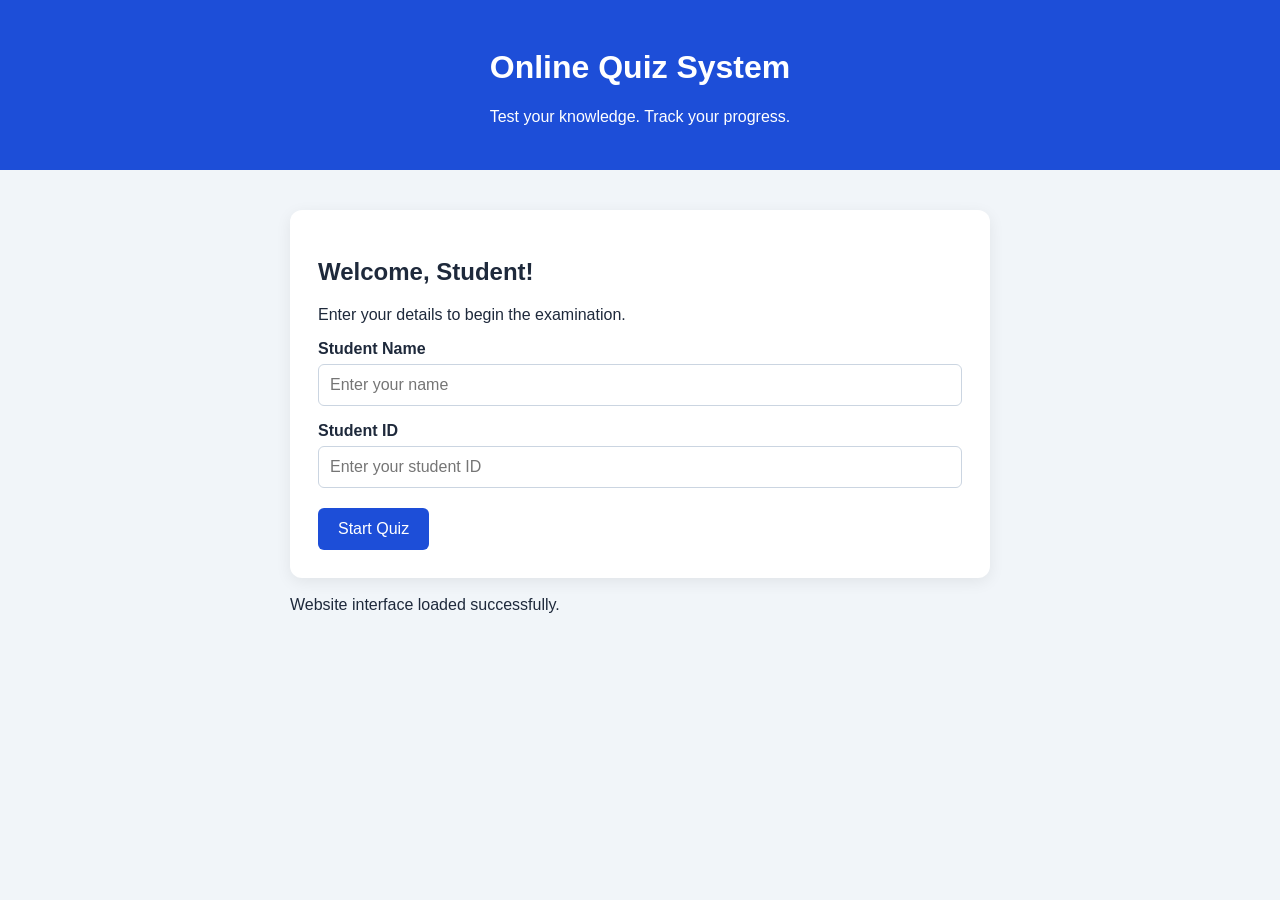
<file: web/index.html>
<!DOCTYPE html>
<html lang="en">

<head>
    <meta charset="UTF-8">
    <meta name="viewport" content="width=device-width, initial-scale=1.0">
    <title>Online Quiz and Examination System</title>
    <link rel="stylesheet" href="style.css">
</head>

<body>
    <header>
        <h1>Online Quiz System</h1>
        <p>Test your knowledge. Track your progress.</p>
    </header>

    <main>
        <section class="panel" id="welcome">
            <h2>Welcome, Student!</h2>
            <p>Enter your details to begin the examination.</p>

            <label for="studentName">Student Name</label>
            <input type="text" id="studentName" placeholder="Enter your name" required>

            <label for="studentId">Student ID</label>
            <input type="text" id="studentId" placeholder="Enter your student ID" required>

            <button type="button" id="startBtn">Start Quiz</button>
        </section>

        <p id="status" role="status">Website interface loaded successfully.</p>

        <form id="quizForm" hidden>
            <div id="questions"></div>
            <button type="submit">Submit Answers</button>
        </form>
    </main>

    <script src="app.js"></script>
</body>

</html>
</file>
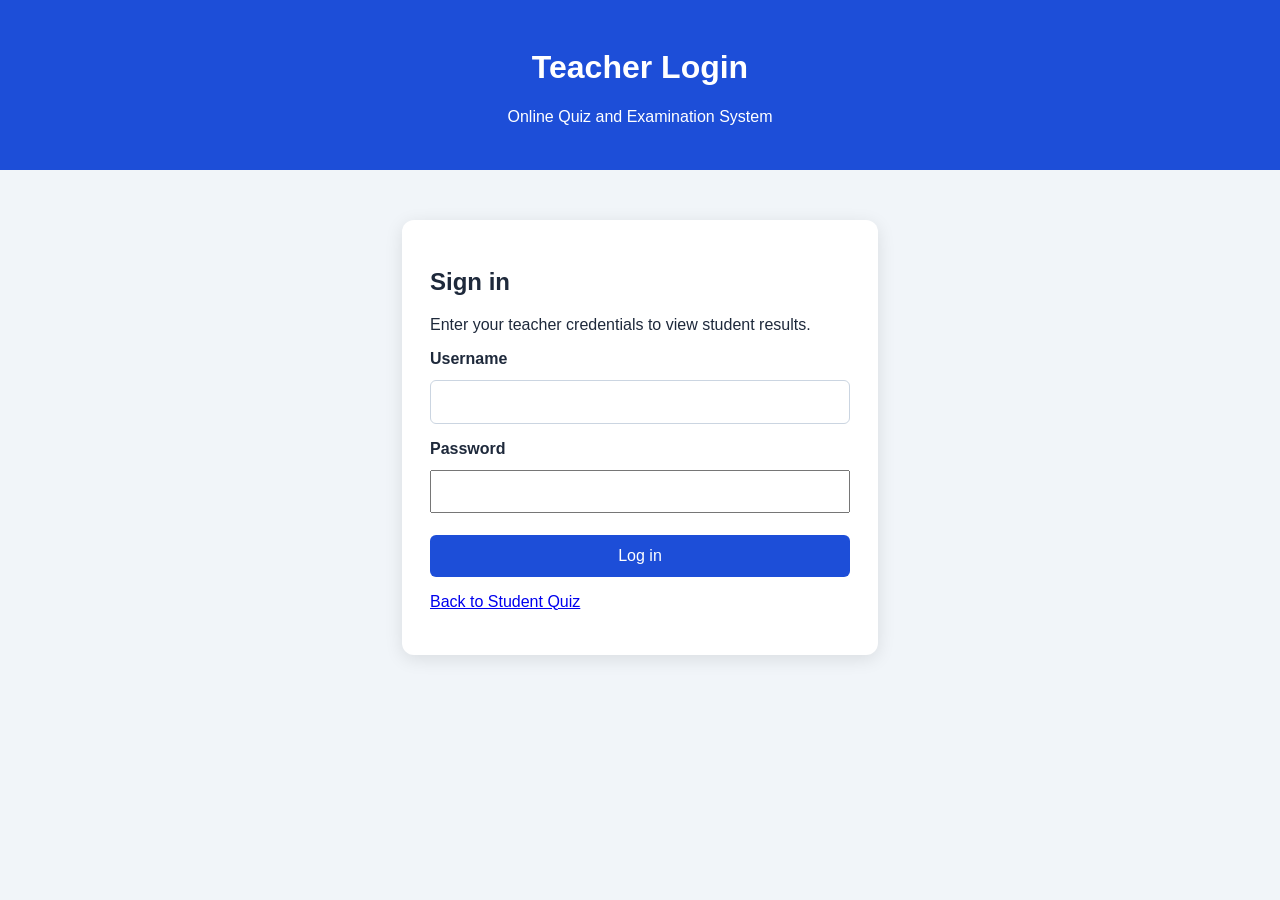
<file: web/teacher-login.html>
<!DOCTYPE html>
<html lang="en">
<head>
    <meta charset="UTF-8">
    <meta name="viewport" content="width=device-width, initial-scale=1.0">
    <title>Teacher Login | Online Quiz System</title>
    <link rel="stylesheet" href="style.css">
    <style>
        .login-card {
            width: min(420px, 92%);
            margin: 50px auto;
            padding: 28px;
            background: white;
            border-radius: 12px;
            box-shadow: 0 4px 18px rgba(0, 0, 0, 0.1);
        }

        .login-card label {
            display: block;
            margin-top: 16px;
            font-weight: bold;
        }

        .login-card input {
            box-sizing: border-box;
            width: 100%;
            padding: 12px;
            margin-top: 6px;
        }

        .login-card button {
            width: 100%;
            margin-top: 22px;
        }

        #loginMessage {
            margin-top: 14px;
        }
    </style>
</head>
<body>
    <header>
        <h1>Teacher Login</h1>
        <p>Online Quiz and Examination System</p>
    </header>

    <main class="login-card">
        <h2>Sign in</h2>
        <p>Enter your teacher credentials to view student results.</p>

        <form id="loginForm">
            <label for="username">Username</label>
            <input
                id="username"
                name="username"
                type="text"
                autocomplete="username"
                required
                maxlength="100"
            >

            <label for="password">Password</label>
            <input
                id="password"
                name="password"
                type="password"
                autocomplete="current-password"
                required
                maxlength="200"
            >

            <button id="loginButton" type="submit">Log in</button>
        </form>

        <p id="loginMessage" role="status"></p>
        <p><a href="/">Back to Student Quiz</a></p>
    </main>

    <script src="teacher-login.js"></script>
</body>
</html>
</file>
<file: web/style.css>
body {
    margin: 0;
    font-family: Arial, sans-serif;
    background: #f1f5f9;
    color: #1e293b;
}

header {
    background: #1d4ed8;
    color: white;
    text-align: center;
    padding: 28px 16px;
}

main {
    max-width: 700px;
    margin: 40px auto;
    padding: 0 16px;
}

.panel {
    background: white;
    padding: 28px;
    border-radius: 12px;
    box-shadow: 0 4px 16px #00000012;
}

label {
    display: block;
    margin-top: 16px;
    margin-bottom: 6px;
    font-weight: bold;
}

input[type="text"] {
    box-sizing: border-box;
    width: 100%;
    padding: 11px;
    border: 1px solid #cbd5e1;
    border-radius: 6px;
    font-size: 16px;
}

.question {
    margin: 24px 0;
    padding-bottom: 16px;
    border-bottom: 1px solid #e2e8f0;
}

.option {
    display: block;
    margin: 12px 0;
    font-weight: normal;
}

button {
    margin-top: 20px;
    background: #1d4ed8;
    color: white;
    border: none;
    border-radius: 6px;
    padding: 12px 20px;
    cursor: pointer;
    font-size: 16px;
}

button:hover {
    background: #1e40af;
}

#status {
    margin-top: 18px;
}

#result {
    margin-top: 24px;
    padding: 16px;
    background: #dcfce7;
    border-radius: 8px;
}
</file>
